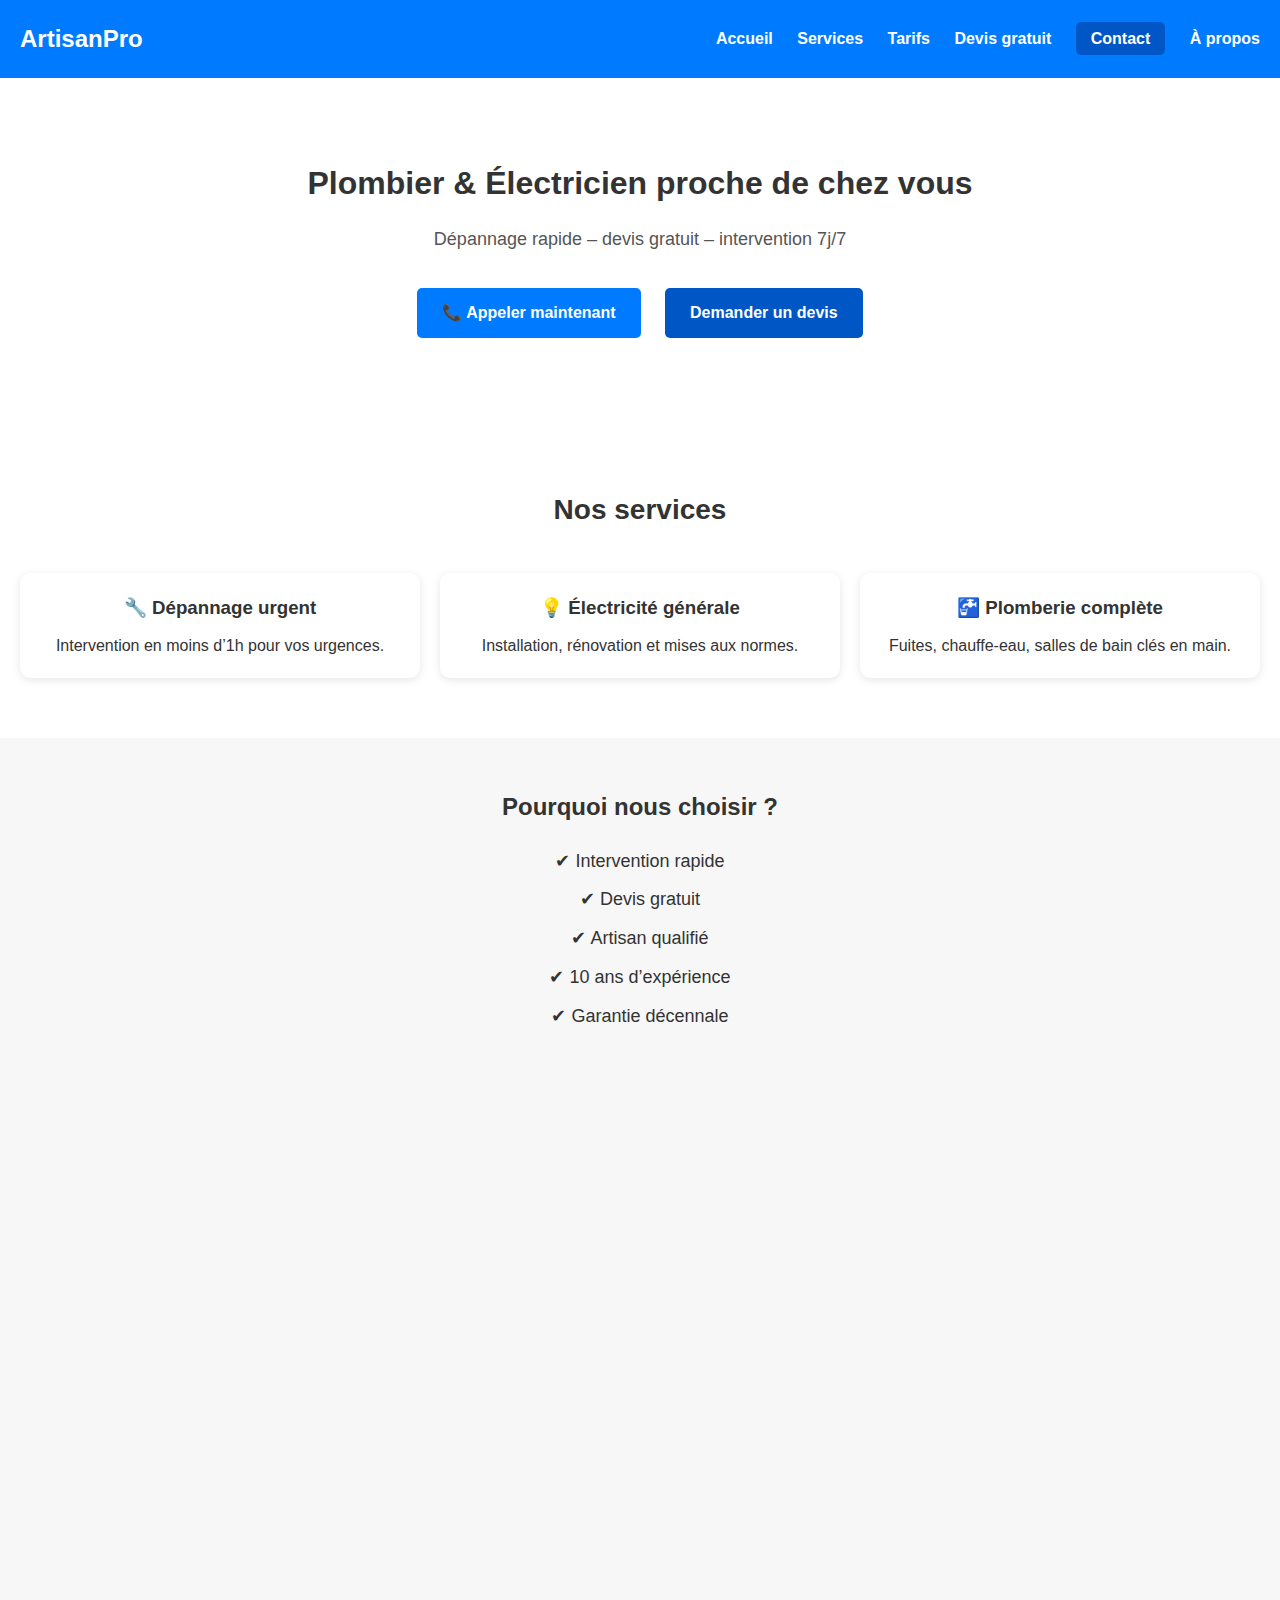
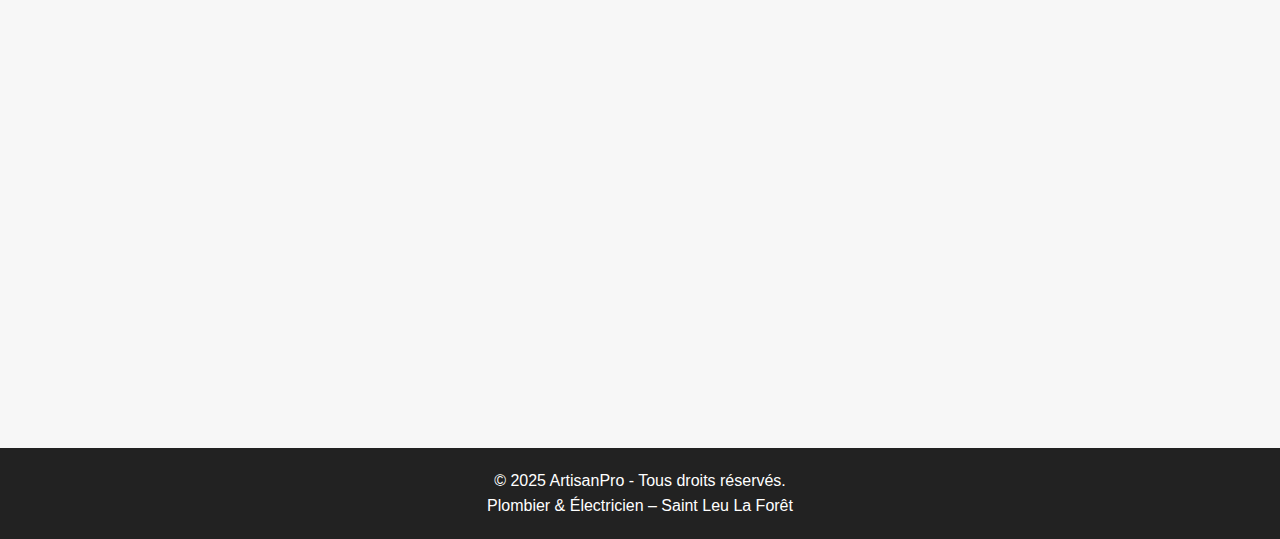
<file: index.html>
<!DOCTYPE html>
<html lang="fr">
<head>
    <meta charset="UTF-8">
    <meta name="viewport" content="width=device-width, initial-scale=1.0">
    <title>Artisan Pro - Plombier & Électricien</title>
    <link rel="stylesheet" href="style.css">
</head>

<body>
    <!-- Barre de progression -->

    <div id="scroll-progress"></div>

    <!-- ===================== -->
    <!--       HEADER          -->
    <!-- ===================== -->

    <header>
        <div class="logo">ArtisanPro</div>

        <!-- ===== MENU BURGER HTML À AJOUTER ICI ===== -->

        <button class="burger" id="burger-btn">
            <span></span>
            <span></span>
            <span></span>
        </button>

        <nav class="nav" id="main-nav">
            <a href="#hero">Accueil</a>
            <a href="services.html">Services</a>
            <a href="tarifs.html">Tarifs</a>
            <a href="devisgratuit.html">Devis gratuit</a>
            <a href="contact.html" class="btn-menu">Contact</a>
            <a href="apropos.html">À propos</a>
        </nav>
    </header>

    <!-- ===================== -->
    <!--      SECTION HERO     -->
    <!-- ===================== -->
    <section id="hero" class="reveal">
        <h1>Plombier & Électricien proche de chez vous</h1>
        <p>Dépannage rapide – devis gratuit – intervention 7j/7</p>

        <div class="cta">
            <a href="tel:+33600000000" class="btn-call">📞 Appeler maintenant</a>
            <a href="devisgratuit.html" class="btn-devis">Demander un devis</a>
        </div>
    </section>

    <!-- ===================== -->
    <!--    SERVICES RAPIDES   -->
    <!-- ===================== -->
    <section id="services" class="reveal">
        <h2>Nos services</h2>

        <div class="service-list">
            <div class="service">
                <h3>🔧 Dépannage urgent</h3>
                <p>Intervention en moins d’1h pour vos urgences.</p>
            </div>

            <div class="service">
                <h3>💡 Électricité générale</h3>
                <p>Installation, rénovation et mises aux normes.</p>
            </div>

            <div class="service">
                <h3>🚰 Plomberie complète</h3>
                <p>Fuites, chauffe-eau, salles de bain clés en main.</p>
            </div>
        </div>
    </section>

    <!-- ===================== -->
    <!--    AVANTAGES          -->
    <!-- ===================== -->
    <section id="avantages" class="reveal">
        <h2>Pourquoi nous choisir ?</h2>

        <ul>
            <li>✔ Intervention rapide</li>
            <li>✔ Devis gratuit</li>
            <li>✔ Artisan qualifié</li>
            <li>✔ 10 ans d’expérience</li>
            <li>✔ Garantie décennale</li>
        </ul>
    </section>

    <!-- ===================== -->
    <!--    DEVIS GRATUIT         -->
    <!-- ===================== -->
    <section id="devis" class="reveal">
        <h2>Devis rapide</h2>

        <label>Type de service :</label>
        <select id="type-service">
            <option value="depannage">Dépannage</option>
            <option value="electricite">Électricité</option>
            <option value="plomberie">Plomberie</option>
        </select>

        <label>Urgence :</label>
        <select id="urgence">
            <option value="normal">Normal</option>
            <option value="urgent">Urgent</option>
        </select>

        <p id="estimation">Estimation : -- €</p>
    </section>

    <!-- ===================== -->
    <!--    CARROUSEL D'AVIS   -->
    <!-- ===================== -->
    <section id="avis" class="reveal">
        <h2>Avis Clients</h2>

        <div class="carousel">
            <div class="avis">“Super intervention rapide, très pro !” — Marc</div>
            <div class="avis">“Travail propre et prix honnête.” — Julie</div>
            <div class="avis">“Disponible même le dimanche, merci !” — Karim</div>
        </div>

        <button id="prev">◀</button>
        <button id="next">▶</button>
    </section>

    <!-- ===================== -->
    <!--    CALL TO ACTION     -->
    <!-- ===================== -->
    <section id="action" class="reveal">
        <h2>Besoin d'un artisan maintenant ?</h2>
        <a href="contact.html" class="btn-big">Demander un devis gratuit</a>
    </section>

    <!-- ===================== -->
    <!--       FOOTER          -->
    <!-- ===================== -->
    <footer>
        <p>© 2025 ArtisanPro - Tous droits réservés.</p>
        <p>Plombier & Électricien – Saint Leu La Forêt</p>
    </footer>
    
    <script src="script.js"></script>

</body>
</html>
</file>
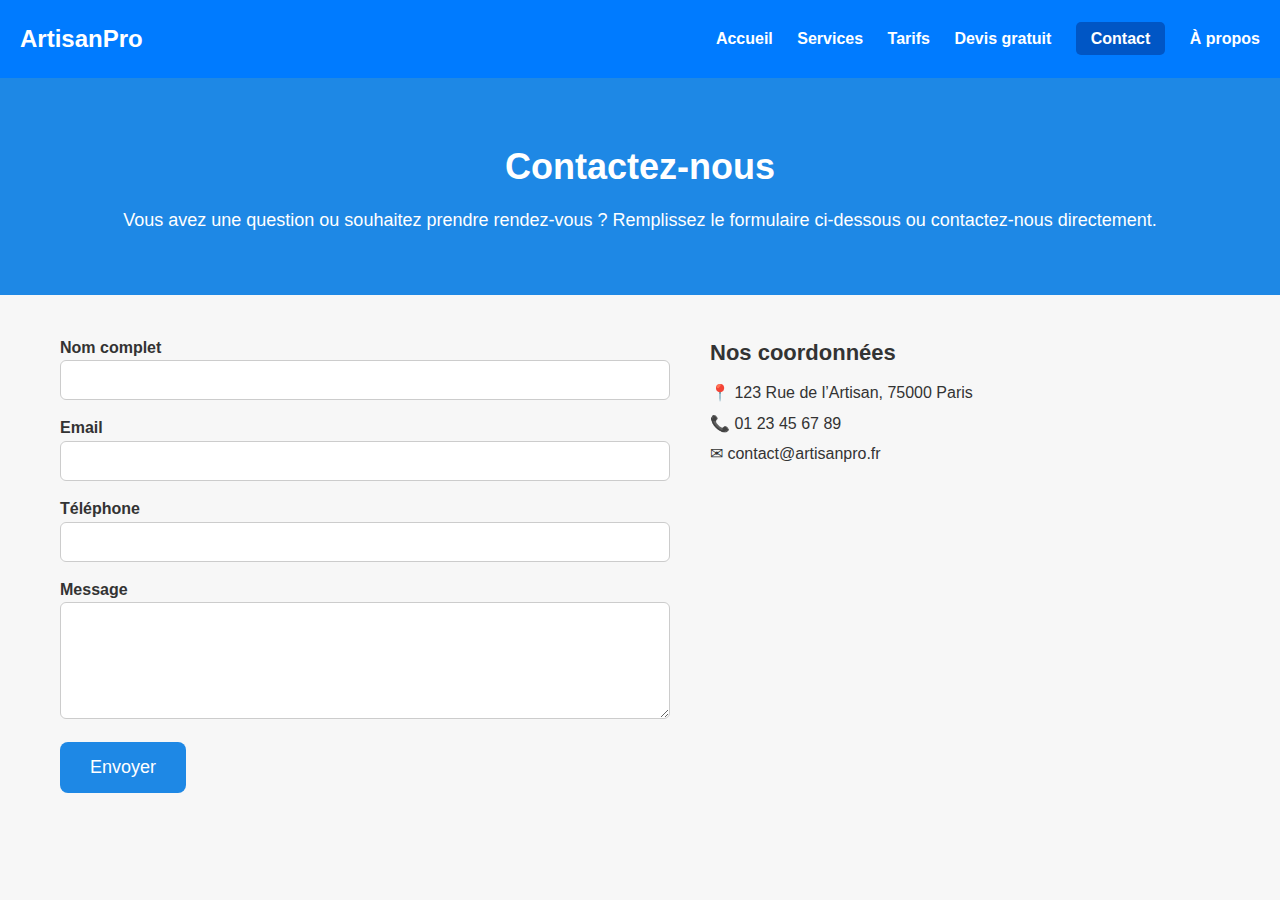
<file: contact.html>
<!DOCTYPE html>
<html lang="fr">
<head>
    <meta charset="UTF-8">
    <meta name="viewport" content="width=device-width, initial-scale=1.0">
    <title>Contact - ArtisanPro</title>
    <link rel="stylesheet" href="style.css">
</head>
<body>

    <!-- Barre de progression -->
    <div id="scroll-progress"></div>

    <!-- Header -->
    <header>
        <div class="logo">ArtisanPro</div>

        <button class="burger" id="burger-btn">
            <span></span>
            <span></span>
            <span></span>
        </button>

        <nav class="nav" id="main-nav">
            <a href="index.html">Accueil</a>
            <a href="services.html">Services</a>
            <a href="tarifs.html">Tarifs</a>
            <a href="devisgratuit.html">Devis gratuit</a>
            <a href="contact.html" class="btn-menu">Contact</a>
            <a href="apropos.html">À propos</a>
        </nav>
    </header>

    <!-- Section Hero -->
    <section class="contact-header">
        <h1>Contactez-nous</h1>
        <p>Vous avez une question ou souhaitez prendre rendez-vous ? Remplissez le formulaire ci-dessous ou contactez-nous directement.</p>
    </section>

    <!-- Section formulaire + infos -->
    <section class="contact-section">
        <div class="contact-container">

            <!-- Formulaire -->
            <form id="contact-form" action="https://formspree.io/f/mpwkryep" method="POST">
                <input type="hidden" name="_format" value="json">

                <div class="anim">
                    <label for="nom">Nom complet</label>
                    <input type="text" id="nom" name="nom" required>
                </div>

                <div class="anim">
                    <label for="email">Email</label>
                    <input type="email" id="email" name="email" required>
                </div>

                <div class="anim">
                    <label for="tel">Téléphone</label>
                    <input type="tel" id="tel" name="tel">
                </div>

                <div class="anim">
                    <label for="message">Message</label>
                    <textarea id="message" name="message" rows="5" required></textarea>
                </div>

                <div class="anim">
                    <button type="submit" class="btn">Envoyer</button>
                    <p id="form-message"></p>
                </div>
            </form>

            <!-- Infos et map -->
            <div class="contact-info anim">
                <h3>Nos coordonnées</h3>
                <p>📍 123 Rue de l’Artisan, 75000 Paris</p>
                <p>📞 01 23 45 67 89</p>
                <p>✉ contact@artisanpro.fr</p>

                <div class="map-container">
                    <iframe 
                        src="https://www.google.com/maps/embed?pb=!1m18!1m12!1m3!1d2624.999999!2d2.292292!3d48.858844!2m3!1f0!2f0!3f0!3m2!1i1024!2i768!4f13.1!3m3!1m2!1s0x47e66f0000000000%3A0x0000000000000000!2sParis!5e0!3m2!1sfr!2sfr!4v1234567890" 
                        width="100%" height="300" style="border:0;" allowfullscreen="" loading="lazy" referrerpolicy="no-referrer-when-downgrade"></iframe>
                </div>
            </div>

        </div>
    </section>

    <!-- JS -->
    <script>
        // Menu burger mobile
        const burger = document.getElementById('burger-btn');
        const nav = document.getElementById('main-nav');
        if(burger){
            burger.addEventListener('click', () => {
                nav.classList.toggle('open');
            });
        }

        // Formulaire Contact avec Formspree
        const contactForm = document.getElementById('contact-form');
        const formMessage = document.getElementById('form-message');

        if (contactForm) {
            contactForm.addEventListener('submit', (e) => {
                e.preventDefault();
                const formData = new FormData(contactForm);

                fetch(contactForm.action, {
                    method: 'POST',
                    body: formData,
                    headers: {
                        'Accept': 'application/json'
                    }
                })
                .then(response => {
                    if (response.ok) {
                        formMessage.textContent = "Merci ! Votre message a été envoyé avec succès.";
                        formMessage.style.color = "green";
                        contactForm.reset();
                    } else {
                        formMessage.textContent = "Une erreur est survenue. Veuillez réessayer.";
                        formMessage.style.color = "red";
                    }
                })
                .catch(() => {
                    formMessage.textContent = "Une erreur est survenue. Veuillez réessayer.";
                    formMessage.style.color = "red";
                });
            });
        }

        // Animations au scroll
        const animItems = document.querySelectorAll('.anim');

        const observerAnim = new IntersectionObserver((entries) => {
            entries.forEach(entry => {
                if(entry.isIntersecting){
                    entry.target.classList.add('visible');
                }
            });
        }, { threshold: 0.2 });

        animItems.forEach(item => observerAnim.observe(item));

        // Barre de progression
        const scrollProgress = document.getElementById('scroll-progress');
        window.addEventListener('scroll', () => {
            const scrollTop = window.scrollY;
            const docHeight = document.body.scrollHeight - window.innerHeight;
            const scrollPercent = (scrollTop / docHeight) * 100;
            scrollProgress.style.width = scrollPercent + '%';
        });
    </script>

</body>
</html>
</file>
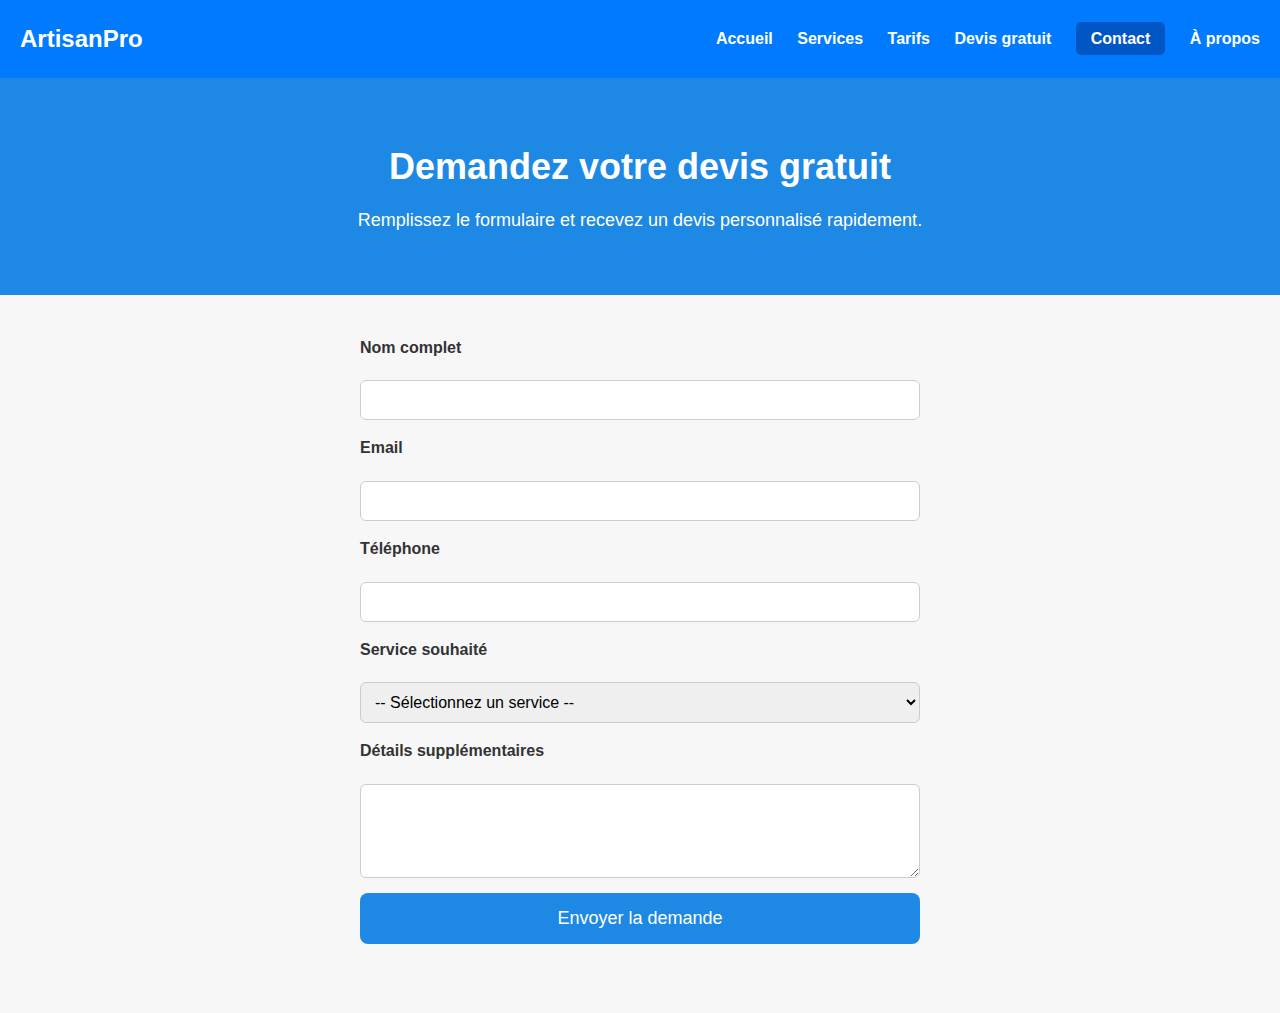
<file: devisgratuit.html>
<!DOCTYPE html>
<html lang="fr">
<head>
    <meta charset="UTF-8">
    <meta name="viewport" content="width=device-width, initial-scale=1.0">
    <title>Devis gratuit - ArtisanPro</title>
    <link rel="stylesheet" href="style.css">
</head>
<body>

    <!-- Barre de progression -->
    <div id="scroll-progress"></div>

    <!-- Header -->
    <header>
        <div class="logo">ArtisanPro</div>

        <button class="burger" id="burger-btn">
            <span></span>
            <span></span>
            <span></span>
        </button>

        <nav class="nav" id="main-nav">
            <a href="index.html">Accueil</a>
            <a href="services.html">Services</a>
            <a href="tarifs.html">Tarifs</a>
            <a href="devisgratuit.html">Devis gratuit</a>
            <a href="contact.html" class="btn-menu">Contact</a>
            <a href="apropos.html">À propos</a>
        </nav>
    </header>

    <!-- Section Hero -->
    <section class="devis-header">
        <h1>Demandez votre devis gratuit</h1>
        <p>Remplissez le formulaire et recevez un devis personnalisé rapidement.</p>
    </section>

    <!-- Formulaire de devis -->
    <section class="devis-form-section">
        <form id="devis-form" action="https://formspree.io/f/mkgkbqar" method="POST">
            <input type="hidden" name="_format" value="json">

            <label for="nom">Nom complet</label>
            <input type="text" id="nom" name="nom" required>

            <label for="email">Email</label>
            <input type="email" id="email" name="email" required>

            <label for="tel">Téléphone</label>
            <input type="tel" id="tel" name="tel" required>

            <label for="service">Service souhaité</label>
            <select id="service" name="service" required>
                <option value="">-- Sélectionnez un service --</option>
                <option value="depannage">Dépannage</option>
                <option value="installation">Installation</option>
                <option value="maintenance">Maintenance</option>
                <option value="renovation">Rénovation</option>
            </select>

            <label for="details">Détails supplémentaires</label>
            <textarea id="details" name="details" rows="4"></textarea>

            <button type="submit" class="btn">Envoyer la demande</button>
            <p id="form-message"></p>
        </form>
    </section>

    <!-- JS -->
    <script>

        // Barre de progression
        const scrollProgress = document.getElementById('scroll-progress');
        window.addEventListener('scroll', () => {
            const scrollTop = window.scrollY;
            const docHeight = document.body.scrollHeight - window.innerHeight;
            const scrollPercent = (scrollTop / docHeight) * 100;
            scrollProgress.style.width = scrollPercent + "%";
        });

        // Menu burger mobile
        const burger = document.getElementById('burger-btn');
        const nav = document.getElementById('main-nav');
        if(burger){
            burger.addEventListener('click', () => {
                nav.classList.toggle('open');
            });
        }

        // Formulaire Devis Gratuit avec Formspree
        const devisForm = document.getElementById('devis-form');
        const formMessage = document.getElementById('form-message');

        if (devisForm) {
            devisForm.addEventListener('submit', (e) => {
                e.preventDefault();
                const formData = new FormData(devisForm);

                fetch(devisForm.action, {
                    method: 'POST',
                    body: formData,
                    headers: {
                        'Accept': 'application/json'
                    }
                })
                .then(response => {
                    if (response.ok) {
                        formMessage.textContent = "Merci ! Votre demande a été envoyée avec succès.";
                        formMessage.style.color = "green";
                        devisForm.reset();
                    } else {
                        formMessage.textContent = "Une erreur est survenue. Veuillez réessayer.";
                        formMessage.style.color = "red";
                    }
                })
                .catch(() => {
                    formMessage.textContent = "Une erreur est survenue. Veuillez réessayer.";
                    formMessage.style.color = "red";
                });
            });
        }
    </script>

</body>
</html>
</file>
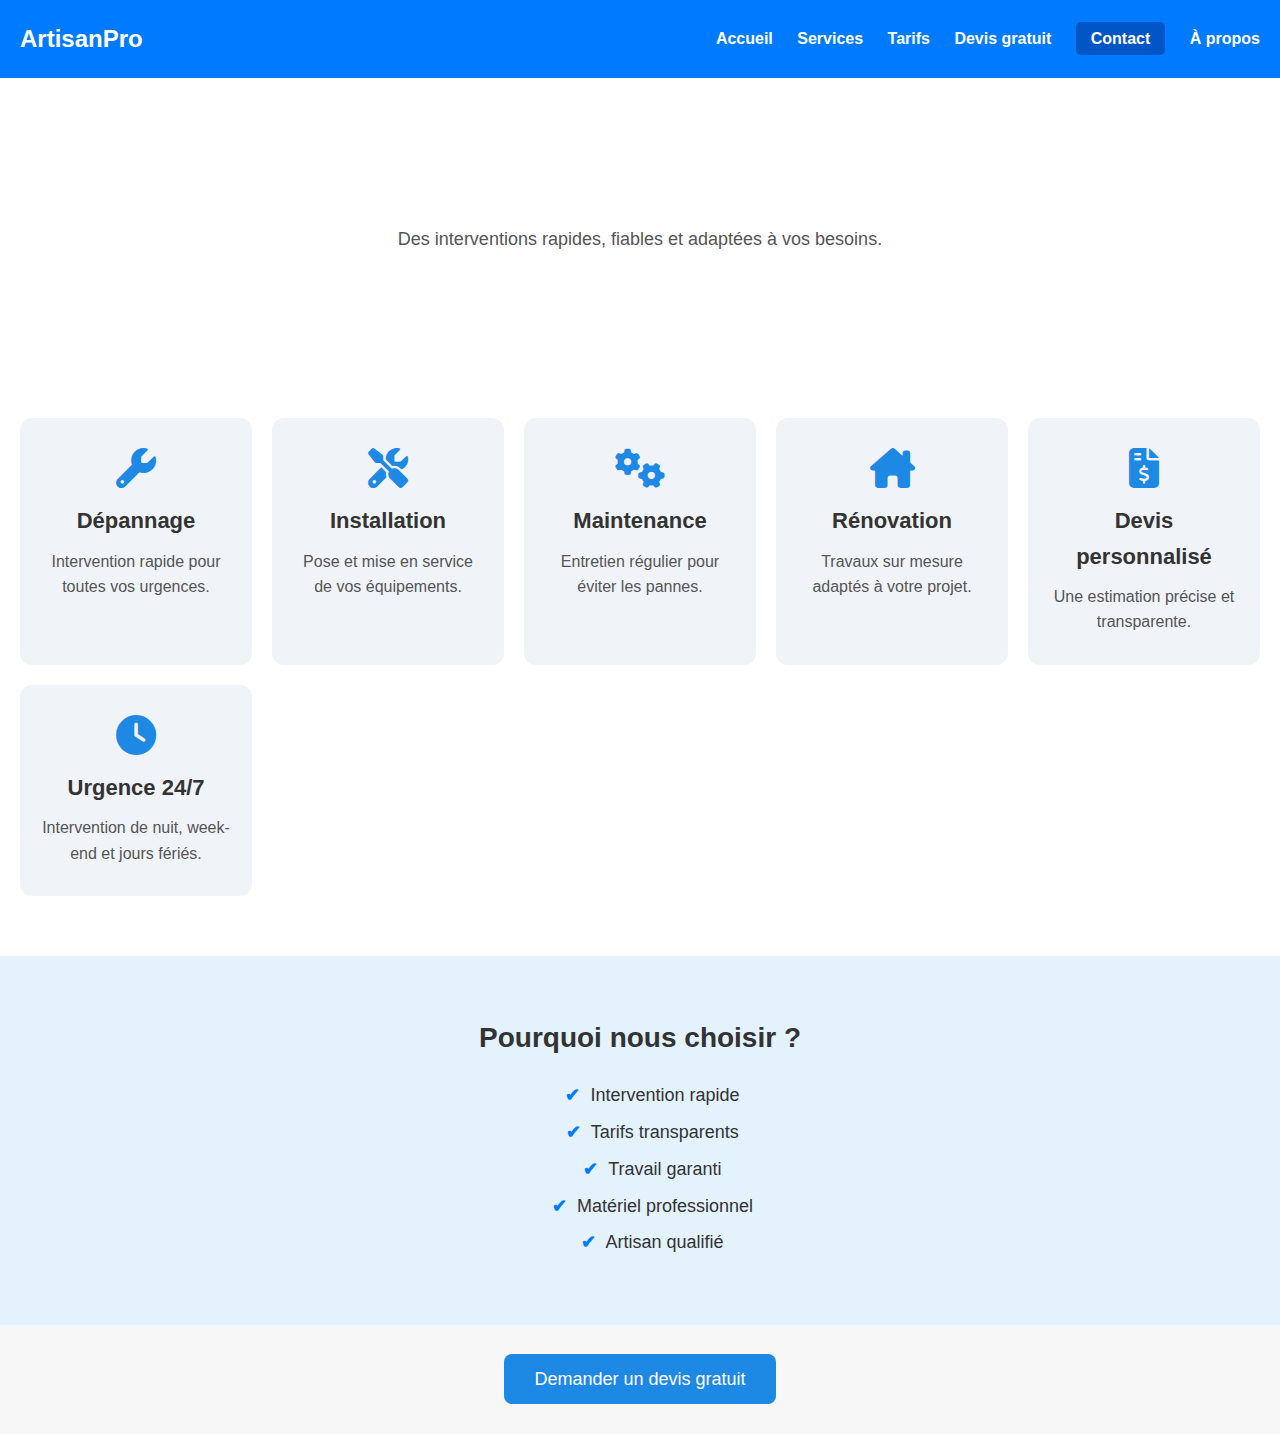
<file: services.html>
<!DOCTYPE html>
<html lang="fr">
<head>
    <meta charset="UTF-8">
    <meta name="viewport" content="width=device-width, initial-scale=1.0">
    <title>Nos Services - ArtisanPro</title>

    <!-- CSS -->
    <link rel="stylesheet" href="style.css">

    <!-- FontAwesome pour les icônes -->
    <link rel="stylesheet" href="https://cdnjs.cloudflare.com/ajax/libs/font-awesome/6.4.2/css/all.min.css">
</head>
<body>

    <!-- Barre de progression -->
    <div id="scroll-progress"></div>

    <!-- Header -->
    <header>
        <div class="logo">ArtisanPro</div>

        <!-- Menu burger -->
        <button class="burger" id="burger-btn">
            <span></span>
            <span></span>
            <span></span>
        </button>

        <nav class="nav" id="main-nav">
            <a href="index.html">Accueil</a>
            <a href="#services">Services</a>
            <a href="tarifs.html">Tarifs</a>
            <a href="devisgratuit.html">Devis gratuit</a>
            <a href="contact.html" class="btn-menu">Contact</a>
            <a href="apropos.html">À propos</a>
        </nav>
    </header>

    <!-- Section Hero -->
    <section id="hero" class="services-header">
        <h1>Nos Services</h1>
        <p>Des interventions rapides, fiables et adaptées à vos besoins.</p>
    </section>

    <!-- Cartes de services -->
    <section id="services" class="services-list">
        <div class="service-card">
            <i class="fa-solid fa-wrench"></i>
            <h3>Dépannage</h3>
            <p>Intervention rapide pour toutes vos urgences.</p>
        </div>
        <div class="service-card">
            <i class="fa-solid fa-tools"></i>
            <h3>Installation</h3>
            <p>Pose et mise en service de vos équipements.</p>
        </div>
        <div class="service-card">
            <i class="fa-solid fa-gears"></i>
            <h3>Maintenance</h3>
            <p>Entretien régulier pour éviter les pannes.</p>
        </div>
        <div class="service-card">
            <i class="fa-solid fa-house-chimney"></i>
            <h3>Rénovation</h3>
            <p>Travaux sur mesure adaptés à votre projet.</p>
        </div>
        <div class="service-card">
            <i class="fa-solid fa-file-invoice-dollar"></i>
            <h3>Devis personnalisé</h3>
            <p>Une estimation précise et transparente.</p>
        </div>
        <div class="service-card">
            <i class="fa-solid fa-clock"></i>
            <h3>Urgence 24/7</h3>
            <p>Intervention de nuit, week-end et jours fériés.</p>
        </div>
    </section>

    <!-- Pourquoi nous choisir -->

    <section class="choisir">
        <h2>Pourquoi nous choisir ?</h2>
        <ul>
            <li><span class="check">✔</span> Intervention rapide</li>
            <li><span class="check">✔</span> Tarifs transparents</li>
            <li><span class="check">✔</span> Travail garanti</li>
            <li><span class="check">✔</span> Matériel professionnel</li>
            <li><span class="check">✔</span> Artisan qualifié</li>
        </ul>
    </section>

    <!-- CTA -->
    <section id="cta" class="cta-services">
        <a href="devisgratuit.html" class="btn">Demander un devis gratuit</a>
    </section>

    <!-- JS -->
    <script src="script.js"></script>
</body>
</html>
</file>
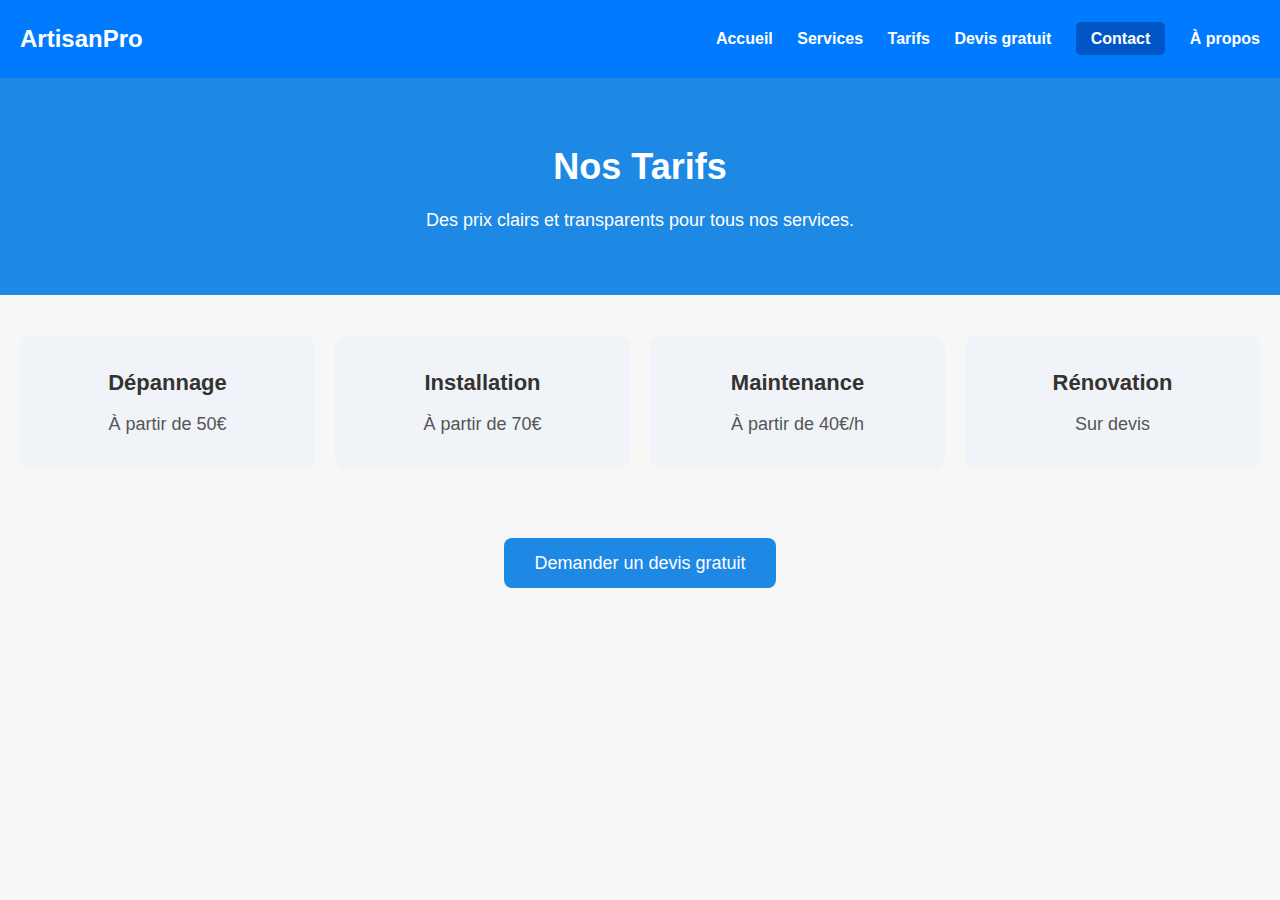
<file: tarifs.html>
<!DOCTYPE html>
<html lang="fr">
<head>
    <meta charset="UTF-8">
    <meta name="viewport" content="width=device-width, initial-scale=1.0">
    <title>Tarifs - ArtisanPro</title>
    <link rel="stylesheet" href="style.css">
</head>
<body>

    <!-- Barre de progression -->
    <div id="scroll-progress"></div>

    <!-- Header -->
    <header>
        <div class="logo">ArtisanPro</div>

        <button class="burger" id="burger-btn">
            <span></span>
            <span></span>
            <span></span>
        </button>

        <nav class="nav" id="main-nav">
            <a href="index.html">Accueil</a>
            <a href="services.html">Services</a>
            <a href="tarifs.html">Tarifs</a>
            <a href="devisgratuit.html">Devis gratuit</a>
            <a href="contact.html" class="btn-menu">Contact</a>
            <a href="apropos.html">À propos</a>
        </nav>
    </header>

    <!-- Section Hero -->
    <section class="tarifs-header">
        <h1>Nos Tarifs</h1>
        <p>Des prix clairs et transparents pour tous nos services.</p>
    </section>

    <!-- Section Tarifs -->
    <section class="tarifs-list">
        <div class="tarif-card">
            <h3>Dépannage</h3>
            <p>À partir de 50€</p>
        </div>
        <div class="tarif-card">
            <h3>Installation</h3>
            <p>À partir de 70€</p>
        </div>
        <div class="tarif-card">
            <h3>Maintenance</h3>
            <p>À partir de 40€/h</p>
        </div>
        <div class="tarif-card">
            <h3>Rénovation</h3>
            <p>Sur devis</p>
        </div>
    </section>

    <!-- CTA Devis gratuit -->
    <section class="cta-tarifs">
        <a href="devisgratuit.html" class="btn">Demander un devis gratuit</a>
    </section>

    <script src="script.js"></script>
</body>
</html>
</file>
<file: style.css>
/* ============================ */
/*         RESET SIMPLE         */
/* ============================ */

* {
    margin: 0;
    padding: 0;
    box-sizing: border-box;
}

body {
    font-family: Arial, sans-serif;
    background: #f7f7f7;
    color: #333;
    line-height: 1.6;
}

/* Couleurs globales */
:root {
    --primary: #007bff;  /* bleu pro */
    --secondary: #0056c5;
    --light: #ffffff;
    --dark: #222;
}

/* ============================ */
/*            HEADER            */
/* ============================ */

header {
    display: flex;
    justify-content: space-between;
    align-items: center;
    padding: 20px;
    background: var(--primary);
    color: var(--light);
}

header .logo {
    font-size: 24px;
    font-weight: bold;
}

nav a {
    color: var(--light);
    margin-left: 20px;
    text-decoration: none;
    font-weight: bold;
    transition: 0.3s;
}

nav a:hover {
    color: #dfefff;
}

.btn-menu {
    padding: 8px 15px;
    background: var(--secondary);
    border-radius: 5px;
}

/* ============================ */
/*          SECTION HERO        */
/* ============================ */

#hero {
    text-align: center;
    padding: 80px 20px;
    background: var(--light);
}

#hero h1 {
    font-size: 32px;
    margin-bottom: 15px;
}

#hero p {
    font-size: 18px;
    margin-bottom: 25px;
    color: #555;
}

.cta a {
    display: inline-block;
    margin: 10px;
    padding: 12px 25px;
    border-radius: 5px;
    text-decoration: none;
    font-weight: bold;
}

.btn-call {
    background: var(--primary);
    color: var(--light);
}

.btn-devis {
    background: var(--secondary);
    color: var(--light);
}

/* ============================ */
/*     LISTE DES SERVICES       */
/* ============================ */

#services {
    background: #fff;
    padding: 60px 20px;
    text-align: center;
}

#services h2 {
    margin-bottom: 40px;
    font-size: 28px;
}

.service-list {
    display: grid;
    grid-template-columns: repeat(auto-fit, minmax(250px, 1fr));
    gap: 20px;
}

.service {
    background: var(--light);
    padding: 20px;
    border-radius: 10px;
    box-shadow: 0 2px 8px rgba(0,0,0,0.1);
}

.service h3 {
    margin-bottom: 10px;
}

/* ============================ */
/*      LISTE DES AVANTAGES     */
/* ============================ */

#avantages {
    padding: 50px 20px;
    text-align: center;
}

#avantages ul {
    list-style: none;
    margin-top: 20px;
}

#avantages li {
    margin: 10px 0;
    font-size: 18px;
}

/* ============================ */
/*      ACTION                  */
/* ============================ */

#action {
    padding: 60px 20px;
    text-align: center;
    background: var(--primary);
    color: var(--light);
}

#action .btn-big {
    display: inline-block;
    margin-top: 20px;
    padding: 15px 30px;
    background: var(--light);
    color: var(--primary);
    border-radius: 8px;
    font-weight: bold;
    text-decoration: none;
}

/* ============================ */
/*      BAS DE LA PAGE          */
/* ============================ */

footer {
    background: var(--dark);
    color: var(--light);
    text-align: center;
    padding: 20px;
    margin-top: 50px;
}

/* ============================ */
/*        MOBILE FIRST          */
/* ============================ */

@media (max-width: 768px) {
    header {
        flex-direction: column;
        text-align: center;
    }

    nav a {
        margin: 10px;
        display: inline-block;
    }

    #hero h1 {
        font-size: 26px;
    }

    .service-list {
        grid-template-columns: 1fr;
    }
}

/* ============================ */
/*      ANIMATIONS SCROLL       */
/* ============================ */

.reveal {
    opacity: 0;
    transform: translateY(40px);
    transition: all 0.8s ease;
}

.reveal.visible {
    opacity: 1;
    transform: translateY(0px);
}

/* ============================ */
/*         MENU BURGER          */
/* ============================ */

/* Bouton burger général */
.burger {
    display: none;              
    flex-direction: column;
    cursor: pointer;
    background: var(--secondary);
    border: none;
    padding: 4px 0;           /* juste un peu de padding vertical */
    width: 60px;               /* largeur fixe pour faire un rectangle */
    border-radius: 5px;
    align-items: center;       /* centre les barres horizontalement */
    z-index: 1000;
}

.burger span {
    height: 3px;
    width: 25px;               /* largeur des barres */
    background: white;
    margin: 4px 0;
    border-radius: 3px;
}

/* Version mobile */
@media (max-width: 768px) {
    .burger {
        display: flex; /* afficher le bouton burger */
    }

    nav {
        display: none;
        flex-direction: column;
        text-align: center;
        gap: 10px;
        background: var(--primary); /* fond du menu ouvert */
        padding: 10px 0;
    }

    nav.open {
        display: flex; /* menu visible quand burger cliqué */
    }

    nav a {
        color: white;
        padding: 10px;
        font-size: 18px;
        display: block;
        text-decoration: none;
    }
}

/* ============================ */
/*      DEVIS GRATUIT           */
/* ============================ */

#devis {
    padding: 60px 20px;
    text-align: center;
}

#devis label {
    display: block;
    margin-top: 15px;
    font-weight: bold;
}

#devis select {
    padding: 10px;
    margin-top: 5px;
    border-radius: 5px;
    border: 1px solid #aaa;
}

#estimation {
    margin-top: 20px;
    font-size: 20px;
    font-weight: bold;
}

/* ============================ */
/*      CARROUSEL D'AVIS        */
/* ============================ */

#avis {
    text-align: center;
    padding: 60px 20px;
}

.carousel {
    width: 80%;
    margin: auto;
    overflow: hidden;
    height: 80px;
    position: relative;
}

.avis {
    display: none;
    font-size: 18px;
}

.avis.active {
    display: block;
}

#prev, #next {
    margin: 10px;
    padding: 10px 20px;
    border: none;
    background: var(--primary);
    color: white;
    border-radius: 5px;
    cursor: pointer;
}

/* ============================ */
/*      BARRE DE PROGRESSION    */
/* ============================ */

#scroll-progress {
    position: fixed;
    top: 0;
    left: 0;
    height: 4px;
    background: var(--primary) ;
    width: 0%;
    z-index: 9999;
}

/* ============================ */
/*       PAGE SERVICES          */
/* ============================ */

/* Section header */
.services-header {
    text-align: center;
    padding: 60px 20px;
    background: #1e88e5; /* ton bleu principal */
    color: white;
}

.services-header h1 {
    font-size: 36px;
    margin-bottom: 10px;
}

.services-header p {
    font-size: 18px;
}

/* Cartes de services */
.services-list {
    display: grid;
    grid-template-columns: repeat(auto-fit, minmax(220px, 1fr));
    gap: 20px;
    padding: 40px 20px;
}

.service-card {
    background: #f0f4f8;
    padding: 30px 20px;
    border-radius: 12px;
    text-align: center;
    transition: transform 0.3s ease, box-shadow 0.3s ease;
}

.service-card i {
    font-size: 40px;
    color: #1e88e5; /* icône bleu */
    margin-bottom: 15px;
}

.service-card h3 {
    font-size: 22px;
    margin-bottom: 10px;
}

.service-card p {
    font-size: 16px;
    color: #555;
}

.service-card:hover {
    transform: translateY(-10px);
    box-shadow: 0px 8px 20px rgba(0, 0, 0, 0.15);
}

/* Section “Pourquoi nous choisir” */
.choisir {
    text-align: center;
    padding: 60px 20px;
    background: #e3f2fd;
}

.choisir h2 {
    font-size: 28px;
    margin-bottom: 20px;
}

.choisir ul {
    list-style: none;
    padding: 0;
}

.choisir li {
    font-size: 18px;
    margin: 8px 0;
    position: relative;
    padding-left: 25px;
}

.check {
    color: var(--primary); /* ou var(--primary-color) si tu as une variable */
    font-weight: bold; /* optionnel, pour mieux voir le check */
    margin-right: 5px; /* espace entre le check et le texte */
}

/* CTA */
.cta-services {
    text-align: center;
    padding: 40px 20px;
}

.cta-services .btn {
    padding: 15px 30px;
    background: #1e88e5;
    color: white;
    text-decoration: none;
    border-radius: 8px;
    font-size: 18px;
    transition: background 0.3s ease;
}

.cta-services .btn:hover {
    background: #1565c0;
}

.service-card {
    opacity: 0;
    transform: translateY(40px);
    transition: all 0.8s ease;
}

.service-card.visible {
    opacity: 1;
    transform: translateY(0);
}

/* ============================ */
/*       SERVICES RESPONSIVE     */
/* ============================ */

/* Layout cartes pour mobile */
@media (max-width: 1024px) {
    .services-list {
        grid-template-columns: repeat(auto-fit, minmax(180px, 1fr));
        gap: 15px;
        padding: 30px 15px;
    }

    .service-card {
        padding: 25px 15px;
    }

    .service-card i {
        font-size: 35px;
        margin-bottom: 12px;
    }
}

/* Tablette et petit desktop */
@media (max-width: 768px) {
    .services-list {
        grid-template-columns: 1fr;
        gap: 20px;
        padding: 20px 10px;
    }

    .services-header h1 {
        font-size: 28px;
    }

    .services-header p {
        font-size: 16px;
    }

    .choisir h2 {
        font-size: 24px;
    }

    .choisir li {
        font-size: 16px;
    }

    .cta-services .btn {
        font-size: 16px;
        padding: 12px 25px;
    }
}

/* ============================ */
/*       PAGE TARIFS           */
/* ============================ */

/* Section header */
.tarifs-header {
    text-align: center;
    padding: 60px 20px;
    background: #1e88e5;
    color: white;
}

.tarifs-header h1 {
    font-size: 36px;
    margin-bottom: 10px;
}

.tarifs-header p {
    font-size: 18px;
}

/* Cartes de tarifs */
.tarifs-list {
    display: grid;
    grid-template-columns: repeat(auto-fit, minmax(220px, 1fr));
    gap: 20px;
    padding: 40px 20px;
}

.tarif-card {
    background: #f0f4f8;
    padding: 30px 20px;
    border-radius: 12px;
    text-align: center;
    transition: transform 0.3s ease, box-shadow 0.3s ease;
    opacity: 0;                 /* invisible au départ */
    transform: translateY(20px); /* décalage pour animation */
}

.tarif-card h3 {
    font-size: 22px;
    margin-bottom: 10px;
}

.tarif-card p {
    font-size: 18px;
    color: #555;
}

.tarif-card:hover {
    transform: translateY(-10px);
    box-shadow: 0px 8px 20px rgba(0,0,0,0.15);
}

/* Cartes animées visibles */
.tarif-card.visible {
    opacity: 1;
    transform: translateY(0);
}

/* CTA */
.cta-tarifs {
    text-align: center;
    padding: 40px 20px;
}

.cta-tarifs .btn {
    padding: 15px 30px;
    background: #1e88e5;
    color: white;
    text-decoration: none;
    border-radius: 8px;
    font-size: 18px;
    transition: background 0.3s ease;
}

.cta-tarifs .btn:hover {
    background: #1565c0;
}

/* ============================ */
/*       RESPONSIVE            */
/* ============================ */

/* Tablette et petit desktop */
@media (max-width: 1024px) {
    .tarifs-list {
        grid-template-columns: repeat(auto-fit, minmax(180px, 1fr));
        gap: 15px;
        padding: 30px 15px;
    }

    .tarif-card {
        padding: 25px 15px;
    }
}

/* Mobile */
@media (max-width: 768px) {
    .tarifs-list {
        grid-template-columns: 1fr;
        gap: 20px;
        padding: 20px 10px;
    }

    .tarifs-header h1 {
        font-size: 28px;
    }

    .tarifs-header p {
        font-size: 16px;
    }

    .cta-tarifs .btn {
        font-size: 16px;
        padding: 12px 25px;
    }
}

/* ============================ */
/*       DEVIS GRATUIT          */
/* ============================ */

#scroll-progress {
    position: fixed;
    top: 0;
    left: 0;
    height: 5px;
    background: #1e88e5; /* couleur primaire */
    width: 0%;
    z-index: 999;
    transition: width 0.25s ease;
}

.devis-header {
    text-align: center;
    padding: 60px 20px;
    background: #1e88e5;
    color: white;
}

.devis-header h1 {
    font-size: 36px;
    margin-bottom: 10px;
}

.devis-header p {
    font-size: 18px;
}

/* Formulaire */
.devis-form-section {
    max-width: 600px;
    margin: 40px auto;
    padding: 0 20px;
}

#devis-form {
    display: flex;
    flex-direction: column;
    gap: 15px;
}

#devis-form label {
    font-weight: bold;
    margin-bottom: 5px;
}

#devis-form input,
#devis-form select,
#devis-form textarea {
    padding: 10px;
    border-radius: 6px;
    border: 1px solid #ccc;
    font-size: 16px;
    width: 100%;
}

#devis-form textarea {
    resize: vertical;
}

#devis-form .btn {
    background: #1e88e5;
    color: white;
    padding: 15px 30px;
    border: none;
    border-radius: 8px;
    font-size: 18px;
    cursor: pointer;
    transition: background 0.3s ease;
}

#devis-form .btn:hover {
    background: #1565c0;
}

#form-message {
    font-size: 16px;
    color: green;
    margin-top: 10px;
}

/* Responsive */
@media (max-width: 768px) {
    .devis-header h1 {
        font-size: 28px;
    }

    .devis-header p {
        font-size: 16px;
    }

    #devis-form .btn {
        font-size: 16px;
        padding: 12px 25px;
    }
}

/* ============================ */
/*        CONTACT PAGE          */
/* ============================ */

.contact-header {
    text-align: center;
    padding: 60px 20px;
    background: #1e88e5;
    color: white;
}

.contact-header h1 {
    font-size: 36px;
    margin-bottom: 10px;
}

.contact-header p {
    font-size: 18px;
}

.contact-section {
    max-width: 1200px;
    margin: 40px auto;
    padding: 0 20px;
}

.contact-container {
    display: flex;
    gap: 40px;
    flex-wrap: wrap;
    justify-content: space-between;
}

#contact-form {
    flex: 1 1 400px;
    display: flex;
    flex-direction: column;
    gap: 15px;
}

#contact-form label {
    font-weight: bold;
}

#contact-form input,
#contact-form textarea {
    padding: 10px;
    border-radius: 6px;
    border: 1px solid #ccc;
    font-size: 16px;
    width: 100%;
}

#contact-form textarea {
    resize: vertical;
}

#contact-form .btn {
    background: #1e88e5;
    color: white;
    padding: 15px 30px;
    border: none;
    border-radius: 8px;
    font-size: 18px;
    cursor: pointer;
    transition: background 0.3s ease;
}

#contact-form .btn:hover {
    background: #1565c0;
}

#form-message {
    font-size: 16px;
    margin-top: 10px;
}

.contact-info {
    flex: 1 1 300px;
}

.contact-info h3 {
    font-size: 22px;
    margin-bottom: 10px;
}

.contact-info p {
    margin: 5px 0;
}

.map-container {
    margin-top: 20px;
    border-radius: 12px;
    overflow: hidden;
}

/* Responsive */
@media (max-width: 768px) {
    .contact-container {
        flex-direction: column;
        gap: 20px;
    }

    .contact-header h1 {
        font-size: 28px;
    }

    .contact-header p {
        font-size: 16px;
    }

    #contact-form .btn {
        font-size: 16px;
        padding: 12px 25px;
    }
}

/* ============================ */
/*      ANIMATIONS AU SCROLL    */
/* ============================ */

.anim {
    opacity: 0;
    transform: translateY(20px);
    transition: all 0.6s ease;
}

.anim.visible {
    opacity: 1;
    transform: translateY(0);
}

/* ============================ */
/*        A PROPOS PAGE         */
/* ============================ */

.apropos-header {
    text-align: center;
    padding: 60px 20px;
    background: #1e88e5;
    color: white;
}

.apropos-header h1 {
    font-size: 36px;
    margin-bottom: 10px;
}

.apropos-header p {
    font-size: 18px;
}

/* Section Valeurs */
.apropos-valeurs {
    padding: 40px 20px;
    text-align: center;
}

.apropos-valeurs h2 {
    font-size: 28px;
    margin-bottom: 30px;
}

.valeurs-container {
    display: grid;
    grid-template-columns: repeat(auto-fit, minmax(200px, 1fr));
    gap: 20px;
}

.valeur-card {
    background: #f0f4f8;
    padding: 20px;
    border-radius: 12px;
    transition: transform 0.3s ease;
}

.valeur-card:hover {
    transform: translateY(-10px);
}

.valeur-card span {
    font-size: 24px;
    color: #1e88e5;
}

/* ============================ */
/*        NOS ARTISANS          */
/* ============================ */

.team {
    max-width: 1200px;
    margin: 60px auto;
    padding: 0 20px;
    text-align: center;
}

.team h2 {
    font-size: 32px;
    margin-bottom: 40px;
    color: #1e88e5; /* couleur primaire */
}

/* Conteneur des membres */
.team-members {
    display: flex;
    gap: 30px;
    flex-wrap: wrap;
    justify-content: center;
}

/* Chaque membre */
.member {
    flex: 1 1 250px;
    text-align: center;
    background: #f7f7f7;
    padding: 20px;
    border-radius: 12px;
    box-shadow: 0 4px 8px rgba(0,0,0,0.1);
    transition: transform 0.3s ease, box-shadow 0.3s ease;
}

/* Animation hover */
.member:hover {
    transform: translateY(-5px);
    box-shadow: 0 8px 16px rgba(0,0,0,0.15);
}

/* Image de l’artisan */
.member img {
    width: 100%;
    max-width: 200px;
    border-radius: 50%;
    margin-bottom: 15px;
}

/* Nom et description */
.member h4 {
    font-size: 20px;
    margin-bottom: 8px;
    color: #1e88e5;
}

.member p {
    font-size: 16px;
    color: #555;
}

/* Animations au scroll */
.anim {
    opacity: 0;
    transform: translateY(20px);
    transition: all 0.6s ease;
}

.anim.visible {
    opacity: 1;
    transform: translateY(0);
}

/* Responsive */
@media (max-width: 768px) {
    .team h2 {
        font-size: 28px;
    }

    .member {
        flex: 1 1 100%;
    }
}
</file>
